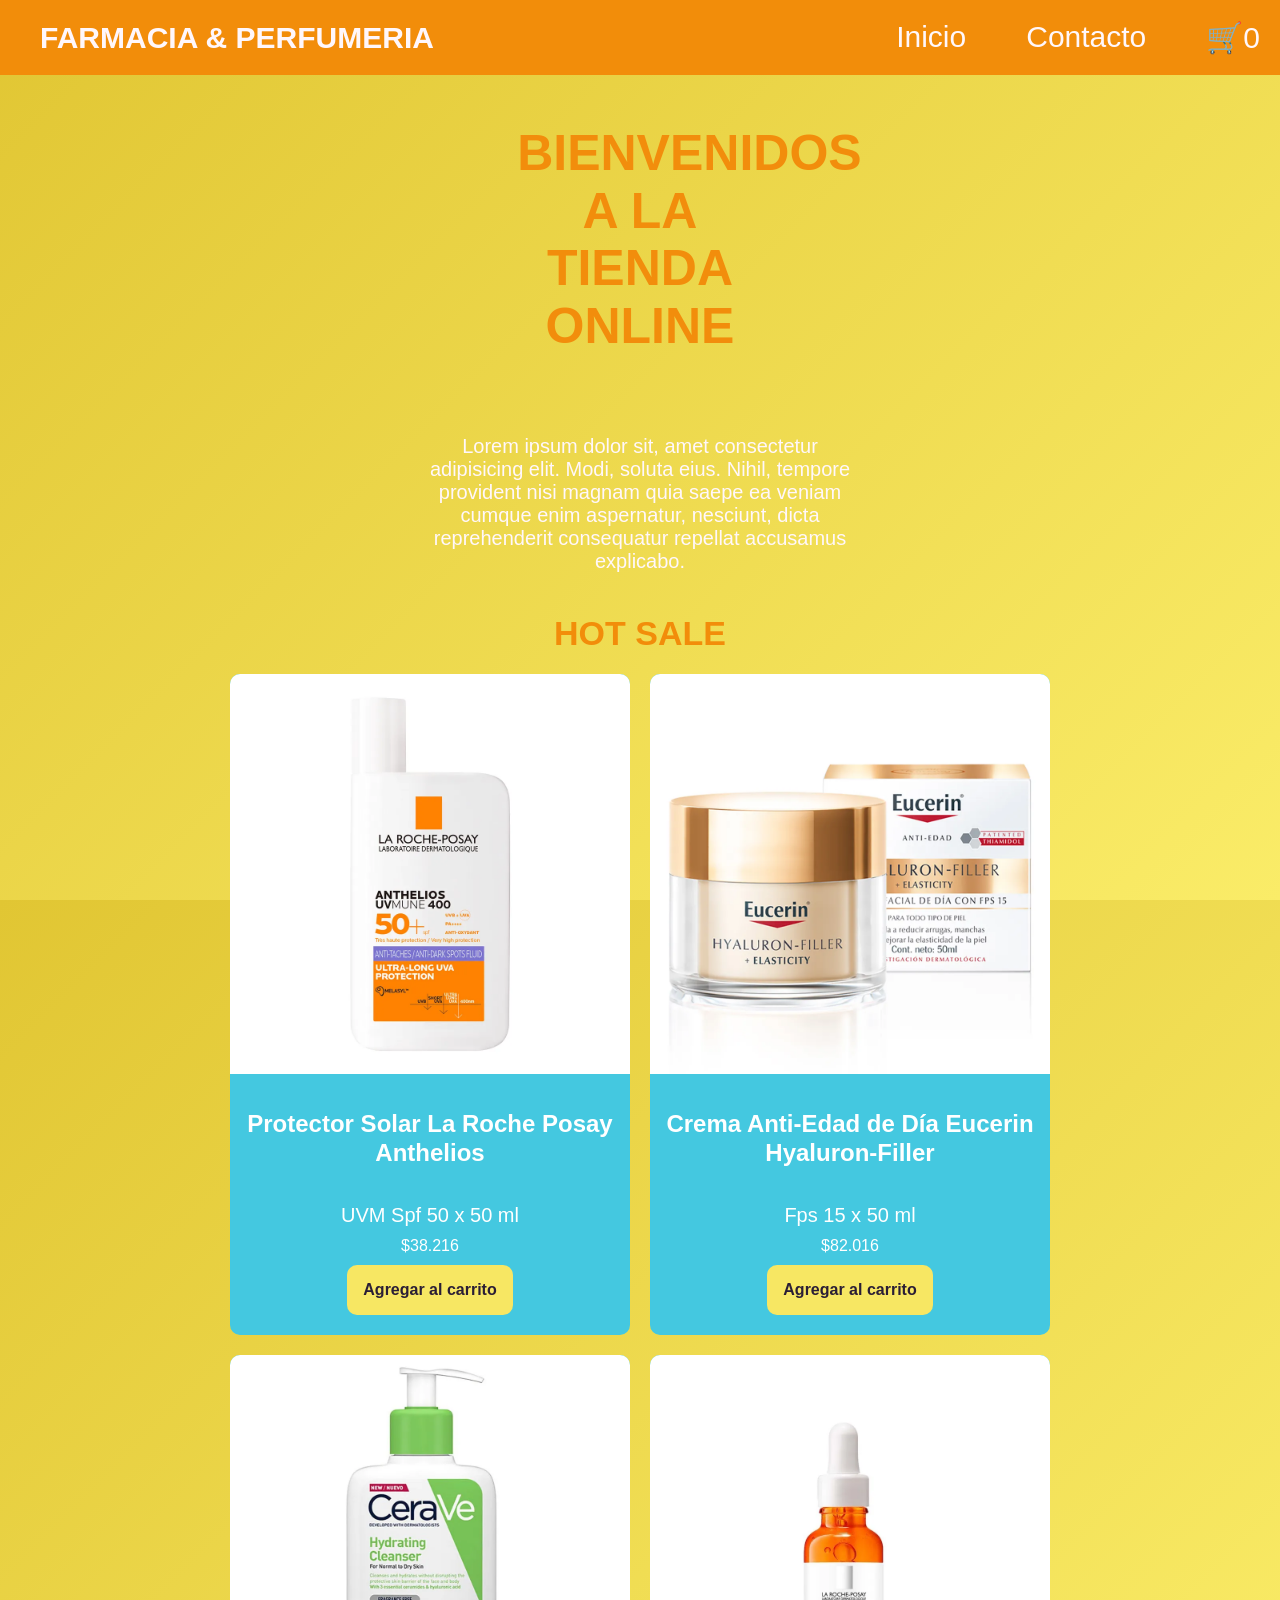
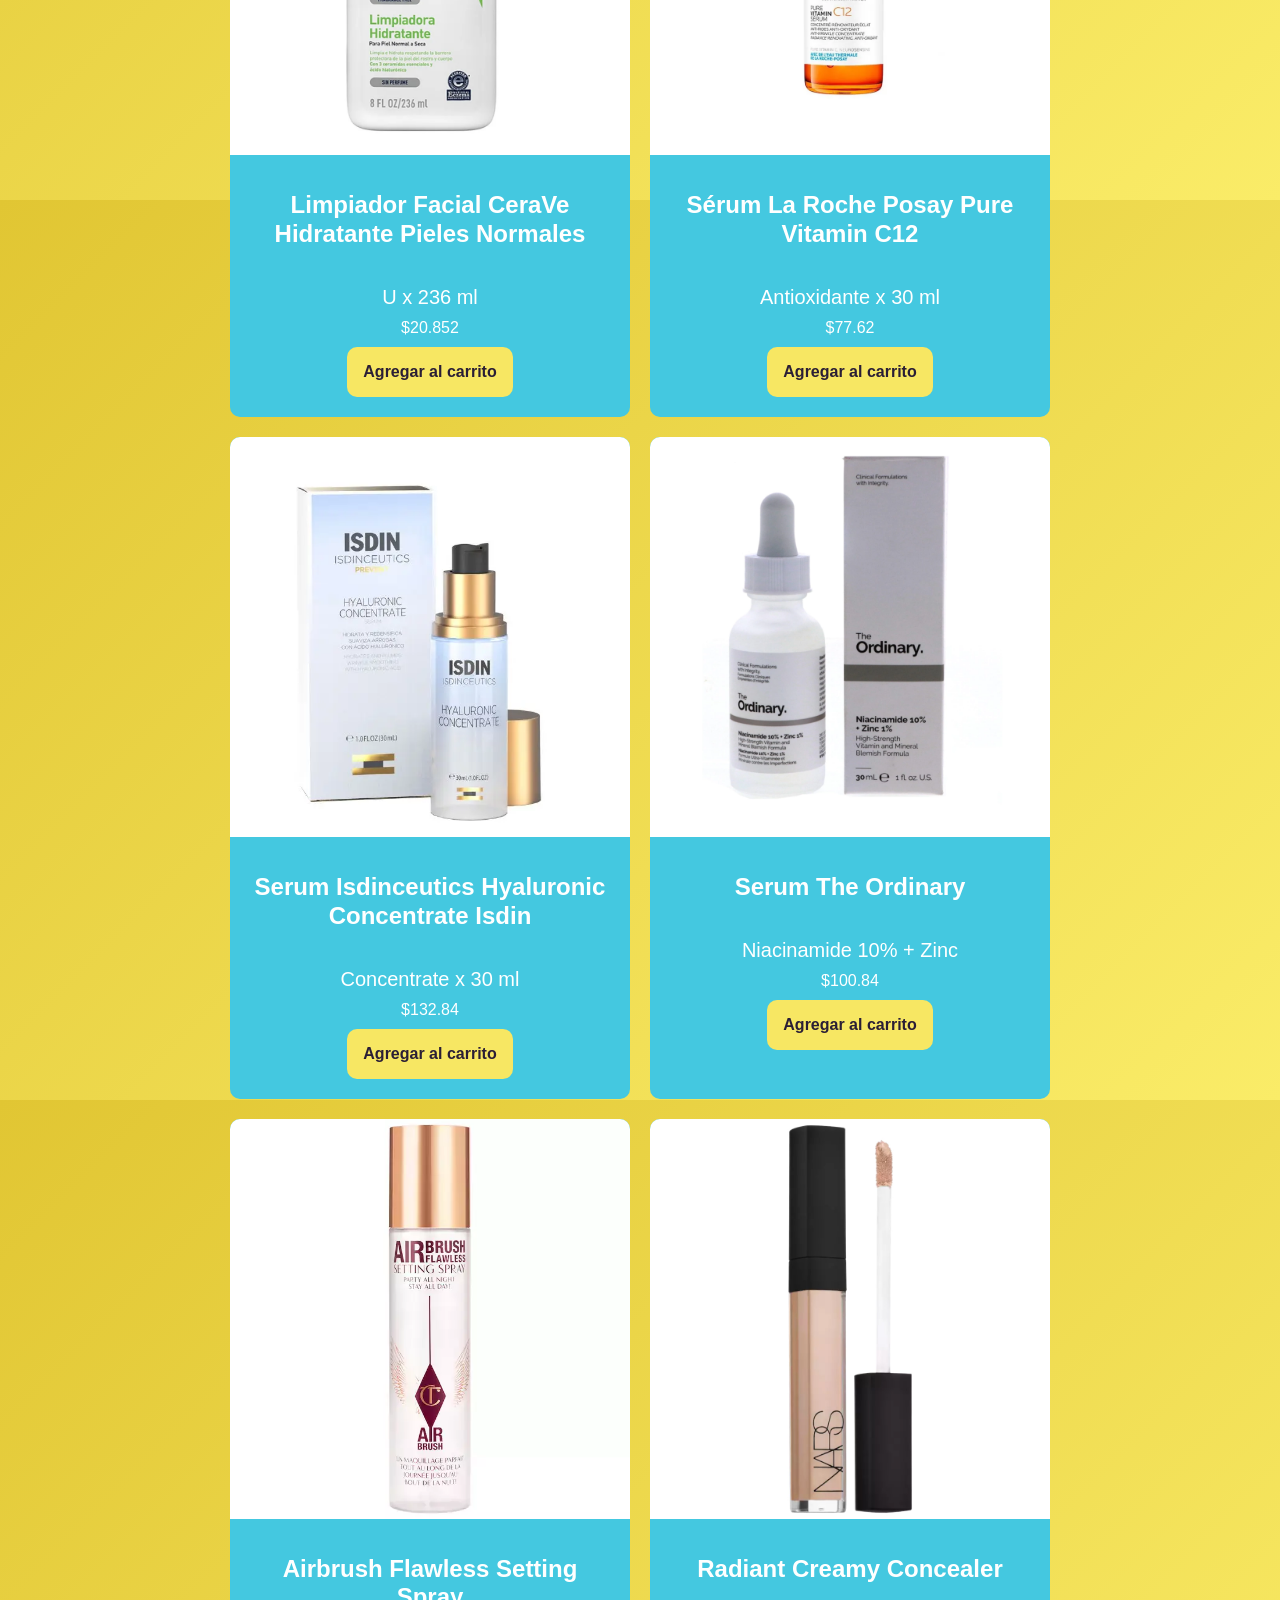
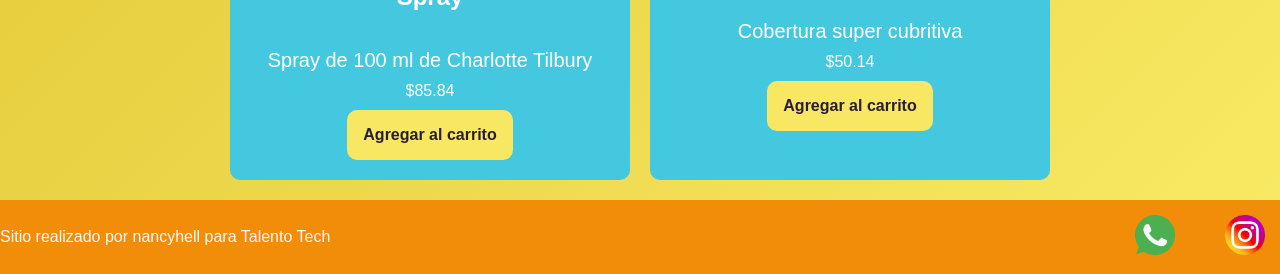
<file: index.html>
<!doctype html>
<html lang="en">
  <head>
    <meta charset="UTF-8" />
    <meta name="viewport" content="width=device-width, initial-scale=1.0" />
    <link
      href="https://fonts.googleapis.com/css2?family=Poppins:ital,wght@0,100;0,400;0,600;0,700;0,800;1,100;1,400;1,600;1,700&display=swap"
      rel="stylesheet"
    />
    <link rel="icon" href="./img/icono.png" type="image/x-icon">
    <link rel="stylesheet" href="./css/styles.css" />
    <title>Farmacia & Perfumeria</title>
  </head>
  <body>
    <header>
      <div class="div-logo"><a class="logo" href="./index.html">FARMACIA & PERFUMERIA</a></div>

      <nav class="header-nav">
        <ul>
          <li>
            <a href="./index.html">Inicio</a>
          </li>
          <li>
            <a href="./pages/contacto.html">Contacto</a>
          </li>
          <!--👉 Agregar un link al carrito, con un ID para el contador -->
          <li>
            <a href="./pages/carrito.html" class="carrito-icono"
              >🛒<span id="contador-carrito">0</span></a
            >
          </li>
        </ul>
      </nav>
    </header>
    <main>
      <h1 class="titulo-home text-secondary">BIENVENIDOS A LA TIENDA ONLINE</h1>
      <p class="parrafo">
        Lorem ipsum dolor sit, amet consectetur adipisicing elit. Modi, soluta
        eius. Nihil, tempore provident nisi magnam quia saepe ea veniam cumque
        enim aspernatur, nesciunt, dicta reprehenderit consequatur repellat
        accusamus explicabo.
      </p>

      <section>
        <h4>HOT SALE</h4>
        <!--👉 Agregar un ID al div, ahora lo necesitamos -->
        <div id="contenedor-tarjetas" class="contenedor-tarjetas">
          <!-- Tarjetas -->
        </div>
      </section>
    </main>
    <footer>
      <p>Sitio realizado por nancyhell para Talento Tech</p>
      <nav>
        <ul class="footer-list">
          <li><img src="./img/whatsapp.png" alt="logo de whatsapp" /></li>
          <li><img src="./img/social.png" alt="logo de whatsapp" /></li>
        </ul>
      </nav>
    </footer>
    <!--👉 Agregar type module y enlace al index.js -->
    <script src="./js/index.js" type="module"></script>    
  </body>
</html>
</file>
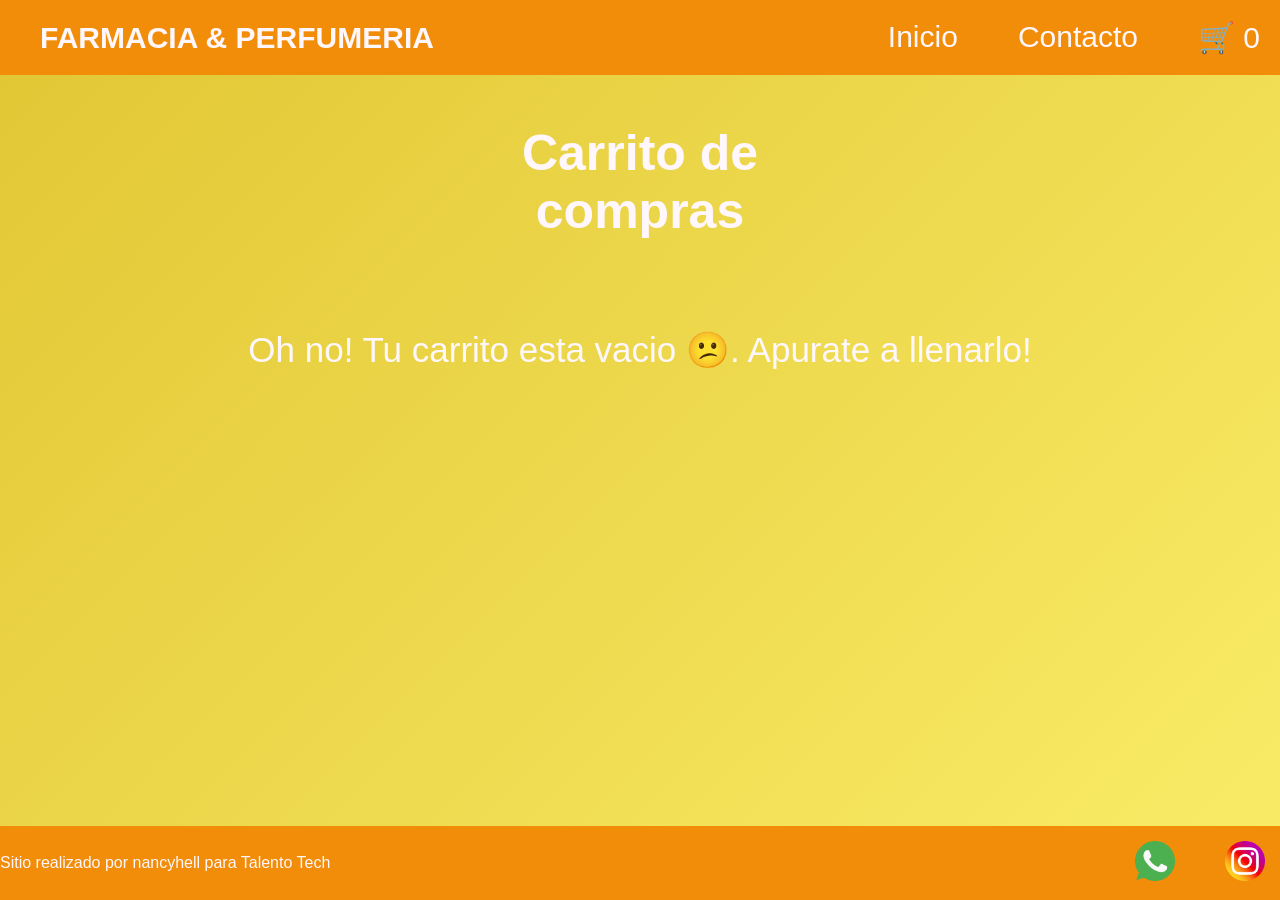
<file: pages/carrito.html>
<!doctype html>
<html lang="es">
  <head>
    <meta charset="UTF-8" />
    <meta name="viewport" content="width=device-width, initial-scale=1.0" />
    <title>Carrito</title>
    <link rel="stylesheet" href="../css/styles.css" />
  </head>
  <body>
    <header class="header">
      <div class="div-logo"><a class="logo" href="./index.html">FARMACIA & PERFUMERIA</a></div>
      <nav class="header-nav">
        <ul>
          <li>
            <a href="../index.html">Inicio</a>
          </li>
          <li>
            <a href="./contacto.html">Contacto</a>
          </li>
          <!--👉 Agregar un link al carrito, con un ID para el contador -->
          <li>
            <a href="./carrito.html" class="carrito-icono">
              🛒 <span id="contador-carrito">0</span>
            </a>
          </li>
        </ul>
      </nav>
    </header>

    <main>
      <h1>Carrito de compras</h1>
      <section id="contenedor-carrito" class="contenedor-tarjetas">
        <!-- Productos del carrito -->
      </section>

      <div id="acciones-carrito" class="acciones-carrito">
        <!-- Botones de eliminar y finalizar compra se agregan desde JS -->
      </div>

      <section id="resumen-carrito">
        <!-- Aca ira el resumen del carrito -->
      </section>
    </main>
    <footer>
      <p>Sitio realizado por nancyhell para Talento Tech</p>
      <nav>
        <ul class="footer-list">
          <li><img src="../img/whatsapp.png" alt="logo de whatsapp" /></li>
          <li><img src="../img/social.png" alt="logo de whatsapp" /></li>
        </ul>
      </nav>
    </footer>

    <!--👉 Agregar type module y enlace al carrito.js -->
    <script type="module" src="../js/carrito.js"></script>
  </body>
</html>
</file>
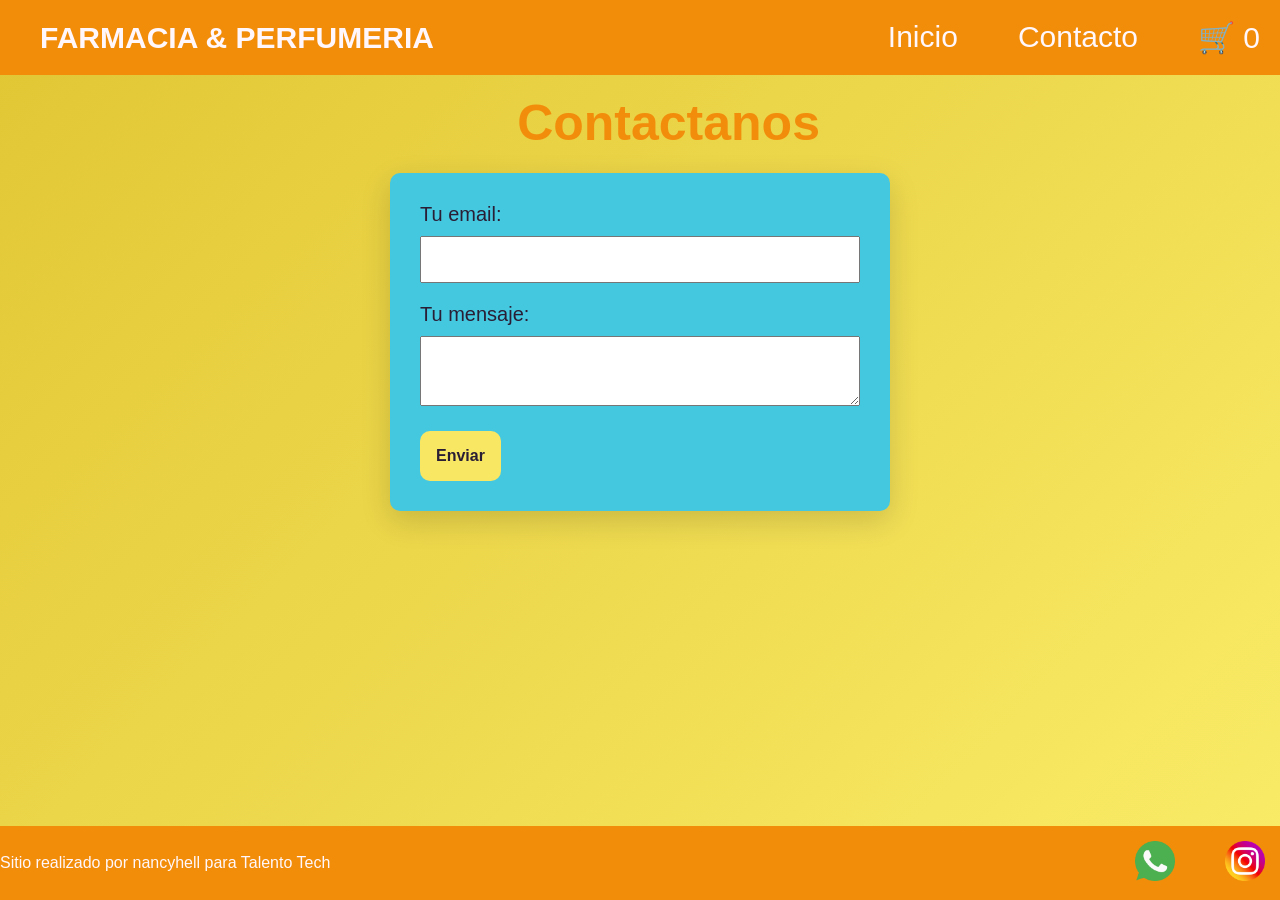
<file: pages/contacto.html>
<!doctype html>
<html lang="en">
  <head>
    <meta charset="UTF-8" />
    <meta name="viewport" content="width=device-width, initial-scale=1.0" />
    <link
      href="https://fonts.googleapis.com/css2?family=Poppins:ital,wght@0,100;0,400;0,600;0,700;0,800;1,100;1,400;1,600;1,700&display=swap"
      rel="stylesheet"
    />
    <link rel="stylesheet" href="../css/styles.css" />
    <title>Farmacia & Perfumeria</title>
  </head>
  <body>
    <header>
      <div class="div-logo"><a class="logo" href="../index.html">FARMACIA & PERFUMERIA</a></div>

      <nav class="header-nav">
        <ul>
          <li>
            <a href="../index.html">Inicio</a>
          </li>
          <li>
            <a href="./contacto.html">Contacto</a>
          </li>
         <!--👉 Agregar un link al carrito, con un ID para el contador -->
          <li>
            <a href="./carrito.html" class="carrito-icono">
              🛒 <span id="contador-carrito">0</span>
            </a>
          </li>          
        </ul>
      </nav>
    </header>
    <main>
      <h1 class="titulo-contacto text-secondary">Contactanos</h1>

      <form class="form-contacto" action="https://formspree.io/f/mqenpgjl" method="POST">
        <div class="grupo-input">
          <label for="email"> Tu email: </label>
          <input id="email" type="email" name="email" />
        </div>
        <div class="grupo-input">
          <label for="mensaje"> Tu mensaje: </label>
          <textarea id="mensaje" name="message"></textarea>
        </div>
        <!-- your other form fields go here -->
        <button class="btn bg-secondary text-dark" type="submit">Enviar</button>
      </form>
    </main>
    <footer>
      <p>Sitio realizado por nancyhell para Talento Tech</p>
      <nav>
        <ul class="footer-list">
          <li><img src="../img/whatsapp.png" alt="logo de whatsapp" /></li>
          <li><img src="../img/social.png" alt="logo de whatsapp" /></li>
        </ul>
      </nav>
    </footer>
    <!--👉 Agregar type module y enlace al contacto.js -->
    <script type="module" src="../js/contacto.js"></script>    
  </body>
</html>
</file>
<file: css/styles.css>
* {
  margin: 0;
  padding: 0;
  box-sizing: border-box;
}

html {
  font-size: 62.5%;
}

body {
  font-family: "Montserrat", sans-serif;
  font-size: 1.6rem;
  background: linear-gradient(135deg, #e1c633, #faec68);
  color: #fff7fb;

  /* Lo nuevo */
  display: flex;
  flex-direction: column;
  height: 100vh;
}

main {
  width: 80%;
  margin: auto;
  padding-bottom: 2rem;

  /* Propiedad "flex" agrupa las 3 cosas: grow, shrink y basis */
  /* equivale a: flex: 1 1 0
  Puede crecer, puede achicarse, arranca sin tamaño base (0) */
  flex: 1;

  display: flex;
  flex-direction: column;
  align-items: center;
}

h1 {
  font-size: 5rem;
  font-weight: 800;
  line-height: 1.15;
  margin: 5rem 0;
  width: 24%;
  text-align: center;
}

h2 {
  color: #ffffff;
  font-size: 2rem;
  font-weight: 400;
  line-height: 1.2;
  text-align: center;
}

h3 {
  color: #ffffff;
  font-size: 2.4rem;
  font-weight: 700;
  line-height: 1.2;
  text-align: center;
  margin: 1rem 0;
}

h4 {
  color: #f28d0a;
  font-size: 3.4rem;
  font-weight: 700;
  line-height: 1.2;
  text-align: center;
  margin: 1rem 0;
}

.btn {
  border: none;
  font-size: 1.6rem;
  font-weight: bold;
  padding: 1.6rem;
  border-radius: 1rem;
}

.btn:hover {
  background-color: #f28d0a;
  color: #ffffff;
  cursor: pointer;
  transition: all 0.3s ease;
}

header,
footer {
  background: #f28d0a;
  color: #fff7fb;
  width: 100%;

  display: flex;
  justify-content: space-between;
  align-items: center;
}

.div-logo {
  margin-left: 2rem;
  font-weight: bold;
}

.logo,
.header-nav ul li a {
  text-decoration: none;
  font-size: 3rem;
  color: inherit;
  display: inline-block;
  padding: 2rem;
}

.header-nav ul,
footer .footer-list {
  list-style: none;

  /* Hago que los li se acomoden en fila con una distancia entre ellos de 2rem */
  display: flex;
  gap: 2rem;
}

.footer-list li {
  padding: 1rem;
}

.footer-list img {
  width: 5rem;
  padding: 0.5rem;
}

/* -------------------------------------------------------------------------- */
/*                                   COLORES                                  */
/* -------------------------------------------------------------------------- */
.bg-primary {
  background: linear-gradient(135deg, #e1c633, #faec68);
}

.bg-secondary {
  background-color: #F7E763;
}

.text-light {
  color: #ffffff;
}

.text-dark {
  color: #2a1e35;
}

.text-secondary {
  color: #F28D0C;
}

/* -------------------------------------------------------------------------- */
/*                                    HOME                                    */
/* -------------------------------------------------------------------------- */

.parrafo {
  width: 50%;
  text-align: center;
  font-size: 2rem;
  padding: 3rem;
}

.contenedor-tarjetas {
  margin-top: 2rem;
  display: flex;
  justify-content: center;
  flex-wrap: wrap;
  gap: 2rem;
}

.card {
  background-color: #44c8e0;
  color: #ffffff;
  width: 40rem;

  border-radius: 1rem;
  overflow: hidden;

  /* Nuevo: */
  display: flex;
  flex-direction: column;
  align-items: center;
  gap: 1rem;

  padding-bottom: 2rem;
}

.card h3 {
  padding: 1.6rem;
}

.card img {
  width: 100%;
  height: 40rem;
  object-fit: cover;
}

/* -------------------------------------------------------------------------- */
/*                                  CONTACTO                                  */
/* -------------------------------------------------------------------------- */
.titulo-contacto {
  margin: 2rem 0;
}

.form-contacto {
  background-color: #44c8e0;
  color: #2a1e35;
  width: 100%;
  max-width: 50rem;
  font-size: 2rem;
  padding: 3rem;
  border-radius: 1rem;

  box-shadow: 0 10px 30px rgba(0, 0, 0, 0.15); /* sutil */
}

.form-contacto input {
    margin-top: 1rem;
    margin-bottom: 2rem;
    width: 100%;
    font-size: 2rem;
    padding: 1rem;
}

.form-contacto textarea
{
  margin-top: 1rem;
  margin-bottom: 2rem;
  width: 100%;
  font-size: 2rem;
  padding: 1rem;
}

/* -------------------------------------------------------------------------- */
/*                              👉Nuevo: Carrito                              */
/* -------------------------------------------------------------------------- */
.mensaje-carrito-vacio {
  font-size: 3.5rem;
  text-align: center;
  margin-top: 2rem;
}
.acciones-carrito {
  margin-top: 2rem;
}

/* -------------------------------------------------------------------------- */
/*                                MEDIA QUERIES                               */
/* -------------------------------------------------------------------------- */
@media (max-width: 600px) {
  header,
  footer {
    flex-direction: column;
  }
}
</file>
